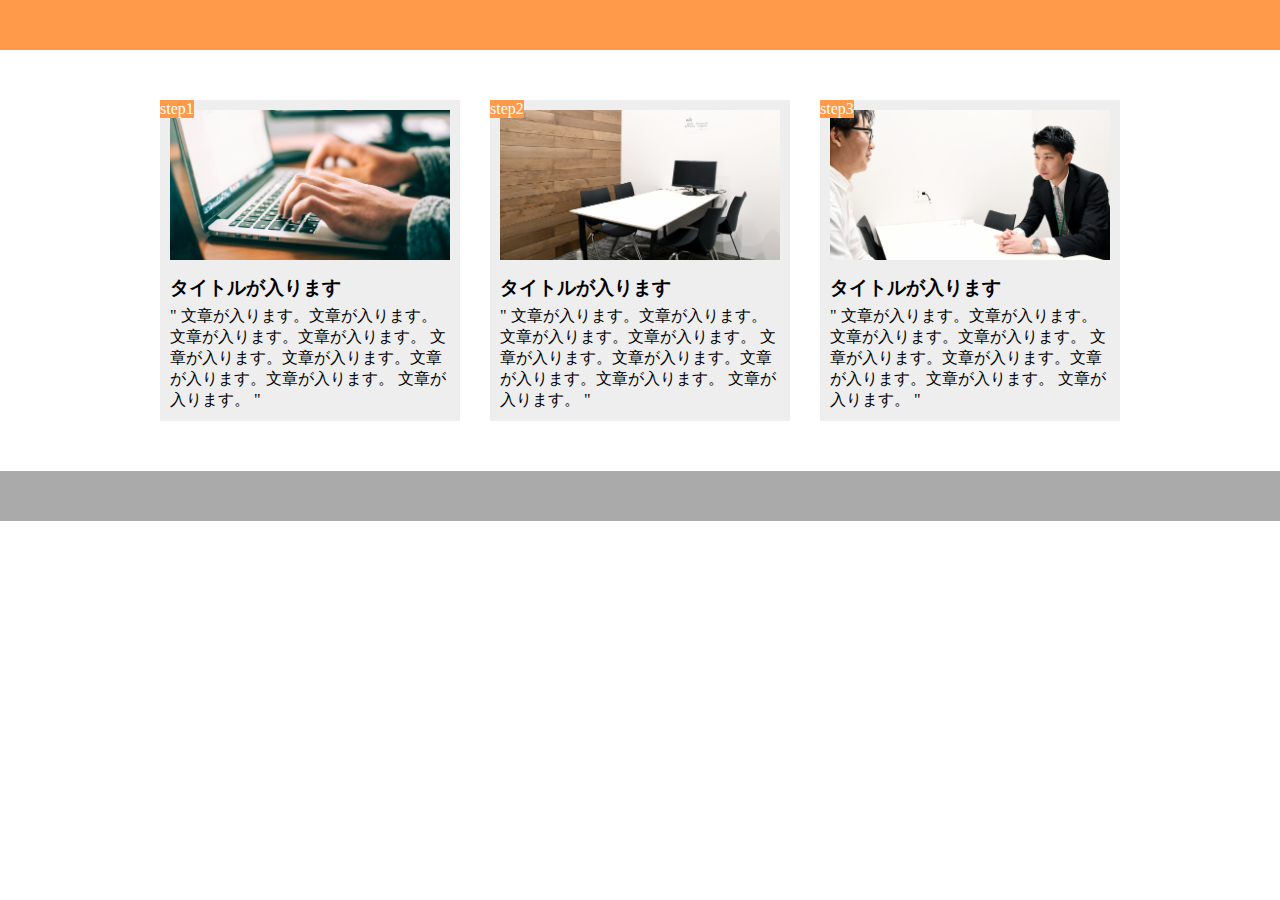
<file: chapter10_exercise/index.html>
<!DOCTYPE html>
<html lang="ja">
  <head>
    <meta charset="UTF-8">
    <meta name="viewport" content="width=devicw-width,initial-scale=1.0">
    <title>演習問題１０</title>
    <link rel="stylesheet" href="style.css">
  </head>
  <body>
    <header></header>
    <main>
      <div class="step-box">
        <div class="step-img1 step-img"></div>
        <span class="step-num">step1</span>
        <h3 class="title">タイトルが入ります</h3>
        <p class="text">
          " 文章が入ります。文章が入ります。文章が入ります。文章が入ります。
          文章が入ります。文章が入ります。文章が入ります。文章が入ります。
          文章が入ります。 "
        </p>
      </div>
      <div class="step-box">
        <div class="step-img2 step-img"></div>
        <span class="step-num">step2</span>
        <h3 class="title">タイトルが入ります</h3>
        <p class="text">
          " 文章が入ります。文章が入ります。文章が入ります。文章が入ります。
          文章が入ります。文章が入ります。文章が入ります。文章が入ります。
          文章が入ります。 "
        </p>
      </div>
      <div class="step-box">
        <div class="step-img3 step-img"></div>
        <span class="step-num">step3</span>
        <h3 class="title">タイトルが入ります</h3>
        <p class="text">
          " 文章が入ります。文章が入ります。文章が入ります。文章が入ります。
          文章が入ります。文章が入ります。文章が入ります。文章が入ります。
          文章が入ります。 "
        </p>
      </div>
    </main>
    <footer></footer>
  </body>
</html>
</file>
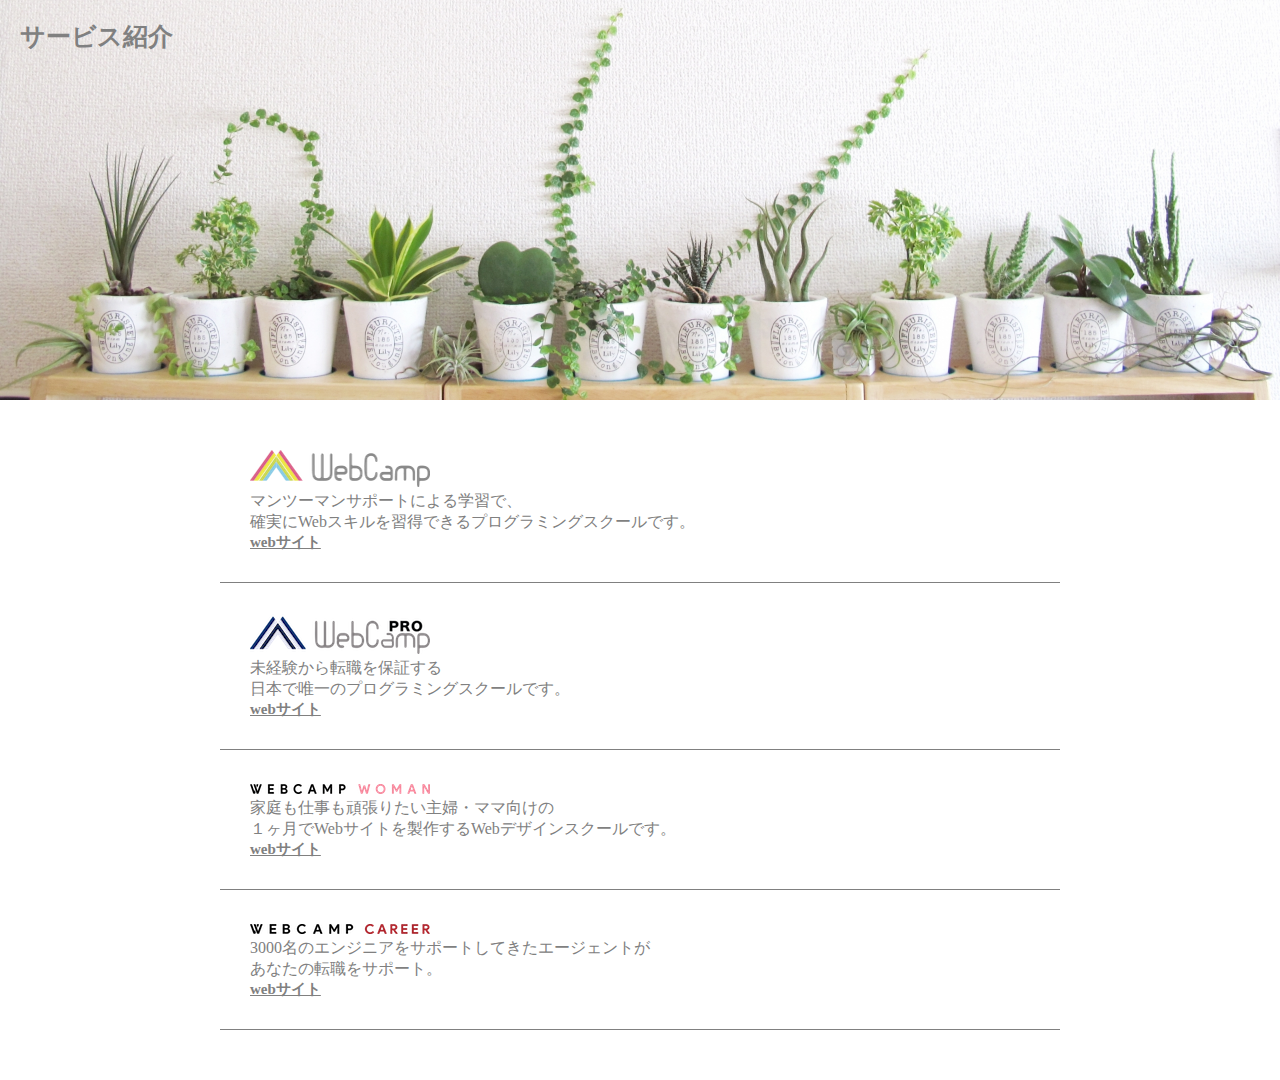
<file: chapter7_exercise/index.html>
<!DOCTYPE html>
<html lang="ja">
  <head>
    <meta charset="UTF-8">
    <title>7章演習問題</title>
    <link rel="stylesheet" href="style.css">
  </head>
  <body>
    <div class="main-visual">
      <div class="main-text-box">
        <h1 class="main-text">サービス紹介</h1>
      </div>
    </div>
    <main>
      <section class="contents">
        <img src="img/wc-logo.png">
        <p class="text">
          マンツーマンサポートによる学習で、<br>
          確実にWebスキルを習得できるプログラミングスクールです。
        </p>
        <h2 class="under-text">
          <a href="">
            webサイト
          </a>
        </h2>
      </section>
      <section class="contents">
        <img src="img/wcp-logo.png">
        <p class="text">
          未経験から転職を保証する<br>
          日本で唯一のプログラミングスクールです。
        </p>
        <h2 class="under-text">
          <a href="">
            webサイト
          </a>
        </h2>
      </section>
      <section class="contents">
        <img src="img/wcw-logo.png">
        <p class="text">
          家庭も仕事も頑張りたい主婦・ママ向けの<br>
          １ヶ月でWebサイトを製作するWebデザインスクールです。
        </p>
        <h2 class="under-text">
          <a href="">
            webサイト
          </a>
        </h2>
      </section>
      <section class="contents">
        <img src="img/wcc-logo.png">
        <p class="text">
          3000名のエンジニアをサポートしてきたエージェントが<br>
          あなたの転職をサポート。
        </p>
        <h2 class="under-text">
          <a href="">
            webサイト
          </a>
        </h2>
      </section>
    </main>
  </body>
</html>
</file>
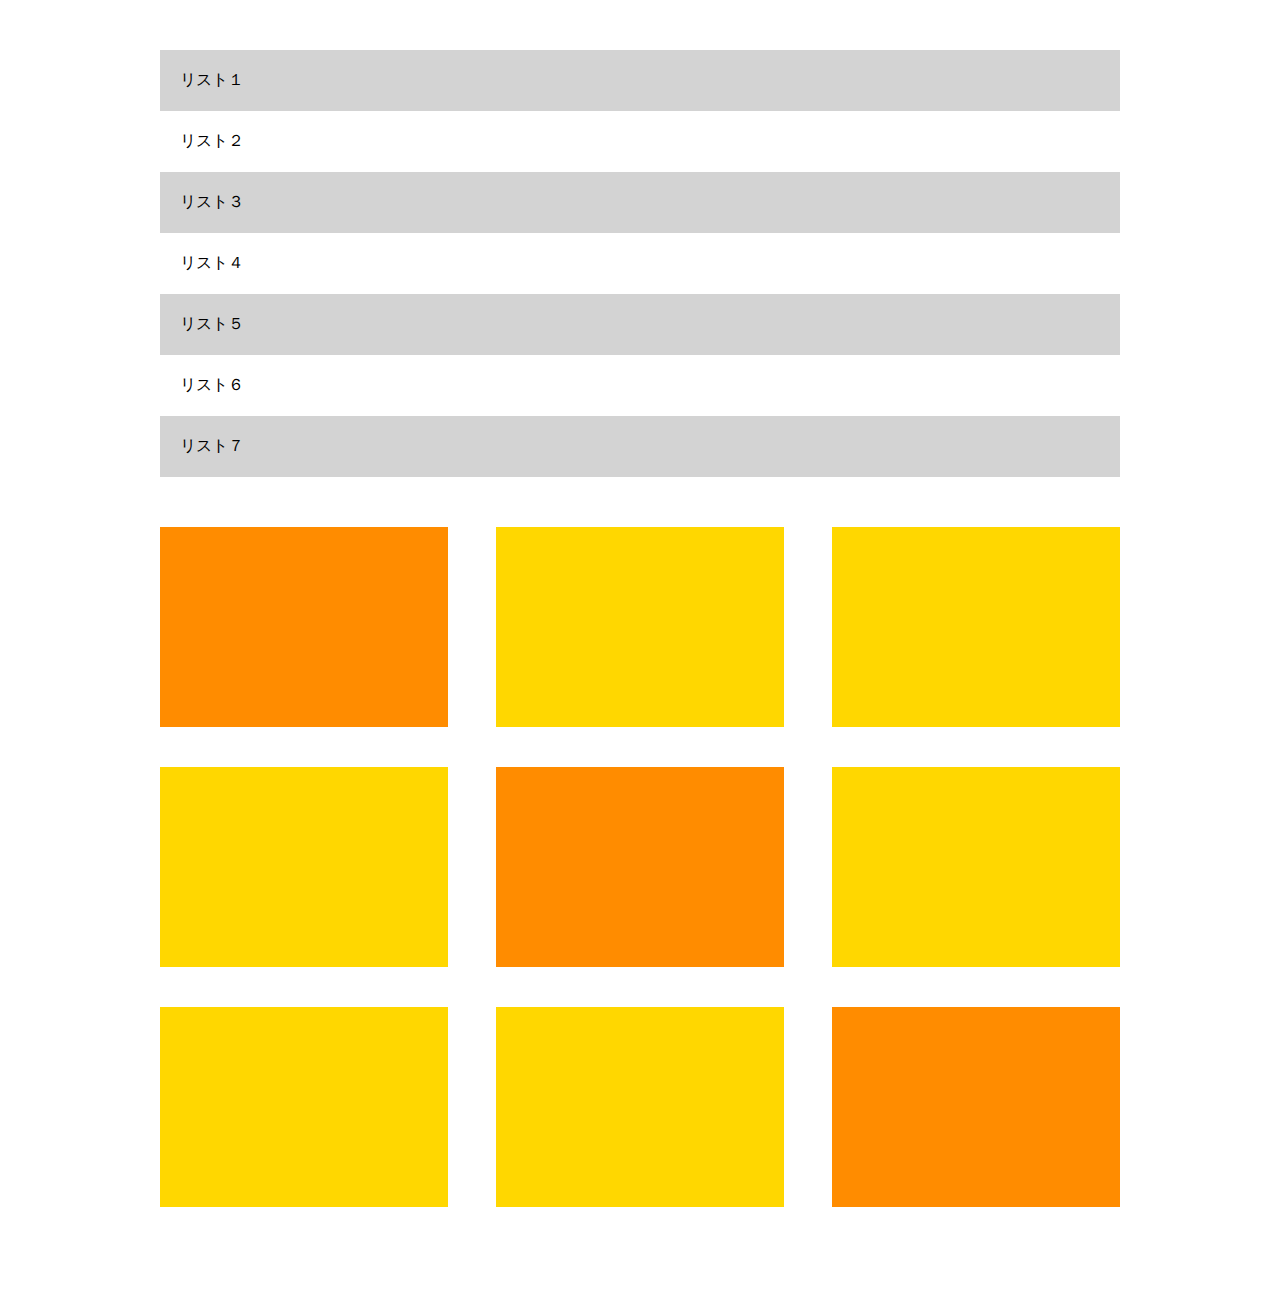
<file: chapter8_exercise/index.html>
<!DOCTYPE html>
<html lang="ja">
  <head>
    <meta charset="UTF-8">
    <title>8章演習問題</title>
    <link rel="stylesheet" href="style.css">
  </head>
  <body>
    <ul class="list-box">
      <li>リスト１</li>
      <li>リスト２</li>
      <li>リスト３</li>
      <li>リスト４</li>
      <li>リスト５</li>
      <li>リスト６</li>
      <li>リスト７</li>
    </ul>
    <section class="box-box">
      <div class="box1 orange rectangle"></div>
      <div class="box2 yellow rectangle"></div>
      <div class="box3 yellow rectangle"></div>
      <div class="box4 yellow rectangle"></div>
      <div class="box5 orange rectangle"></div>
      <div class="box6 yellow rectangle"></div>
      <div class="box7 yellow rectangle"></div>
      <div class="box8 yellow rectangle"></div>
      <div class="box9 orange rectangle"></div>
    </section>
  </body>
</html>
</file>
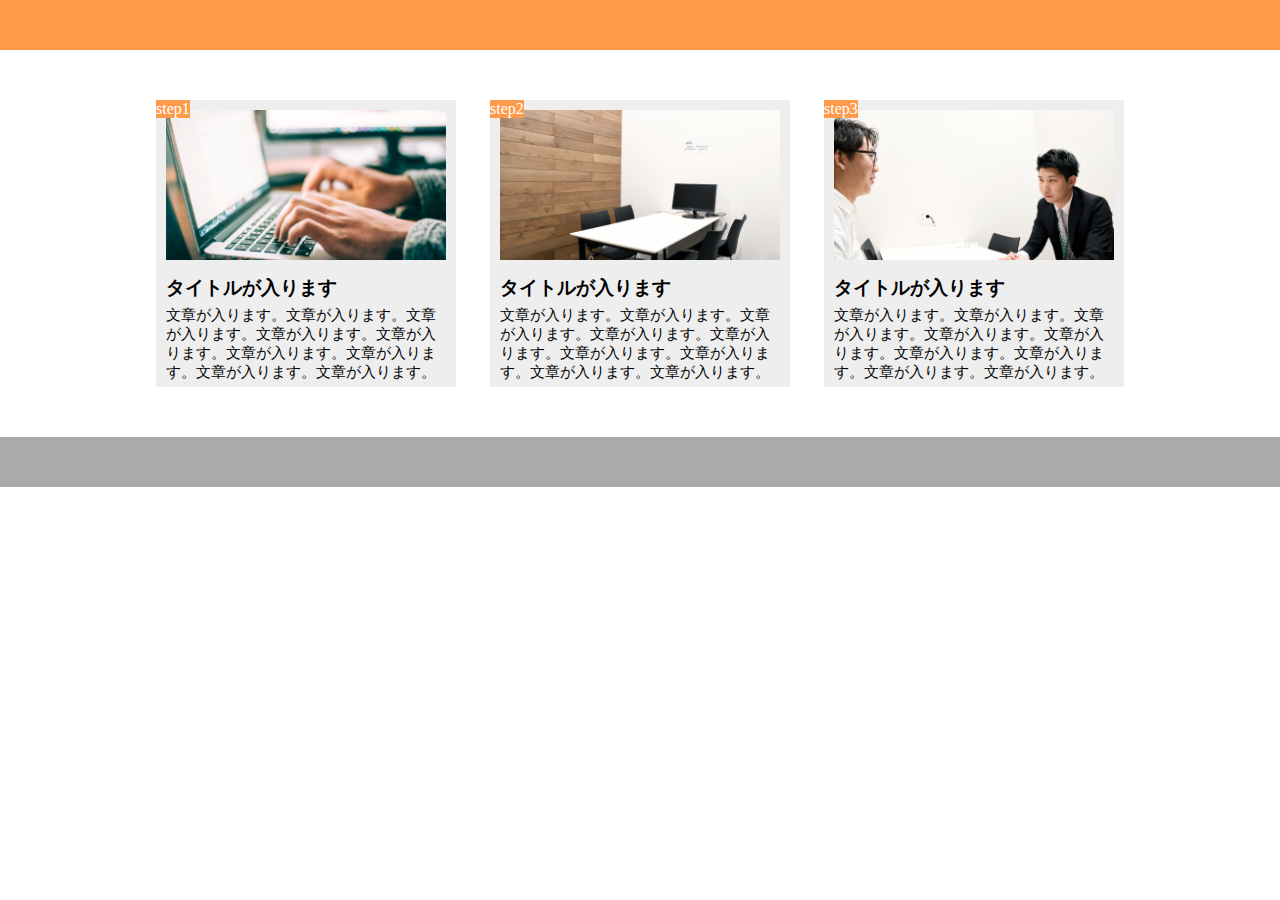
<file: chapter9_exercise2/index.html>
<!DOCTYPE html>
<html lang="ja">
  <head>
    <meta charset="UTF-8">
    <link rel="stylesheet" href="style.css">
    <title>９章演習問題２</title>
  </head>
  <body>
    <header></header>
    <main class="BIG-box">
      <section class="flame">
        <div class="step">step1</div>
        <div class="image-box">
          <div class="image1"></div>
        </div>
        <div class="text-box">
          <h3>タイトルが入ります</h3>
          <p>文章が入ります。文章が入ります。文章が入ります。文章が入ります。文章が入ります。文章が入ります。文章が入ります。文章が入ります。文章が入ります。</p>
        </div>
      </section>
      <section class="flame">
        <div class="step">step2</div>
        <div class="image-box">
          <div class="image2"></div>
        </div>
        <div class="text-box">
          <h3>タイトルが入ります</h3>
          <p>文章が入ります。文章が入ります。文章が入ります。文章が入ります。文章が入ります。文章が入ります。文章が入ります。文章が入ります。文章が入ります。</p>
        </div>
      </section>
      <section class="flame">
        <div class="step">step3</div>
        <div class="image-box">
          <div class="image3"></div>
        </div>
        <div class="text-box">
          <h3>タイトルが入ります</h3>
          <p>文章が入ります。文章が入ります。文章が入ります。文章が入ります。文章が入ります。文章が入ります。文章が入ります。文章が入ります。文章が入ります。</p>
        </div>
      </section>
    </main>
    <footer></footer>
  </body>
</html>
</file>
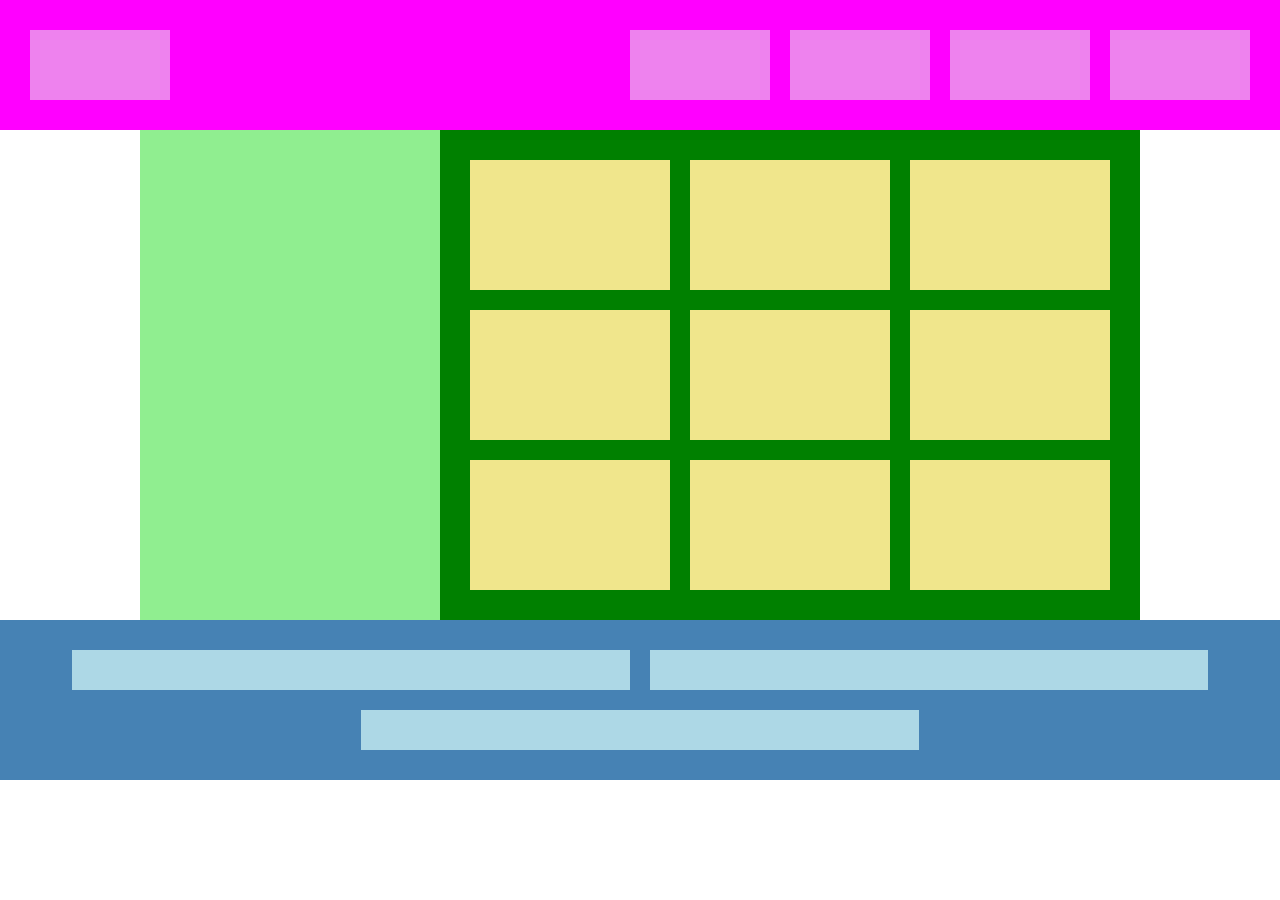
<file: flexbox_exercise/index.html>
<!DOCTYPE html>
<html lang="ja">
  <head>
    <meta charset="UTF-8" />
    <link rel="stylesheet" href="style.css" />
    <title>flexレイアウト演習問題</title>
  </head>
  <body>
    <div class="header">
      <div class="head-box"></div>
      <div class="head-box"></div>
      <div class="head-box"></div>
      <div class="head-box"></div>
      <div class="head-box"></div>
    </div>
    <div class="main">
      <div class="main-left"></div>
      <div class="main-right">
        <div class="box"></div>
        <div class="box"></div>
        <div class="box"></div>
        <div class="box"></div>
        <div class="box"></div>
        <div class="box"></div>
        <div class="box"></div>
        <div class="box"></div>
        <div class="box"></div>
      </div>
    </div>
    <div class="footer">
      <div class="foot-box"></div>
      <div class="foot-box"></div>
      <div class="foot-box"></div>
    </div>
  </body>
</html>
</file>
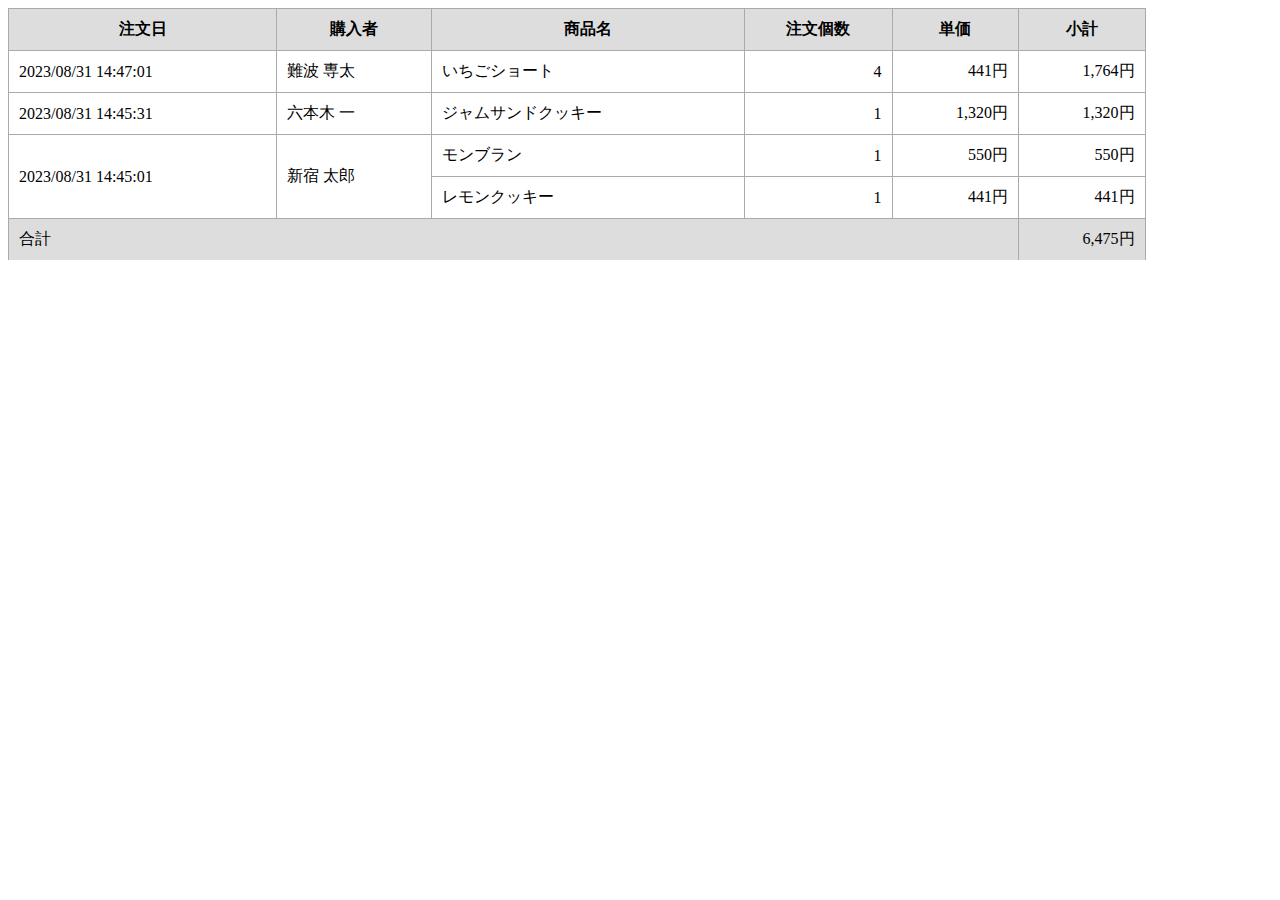
<file: table_practice/index.html>
<!DOCTYPE html>
<html lang="ja">
  <head>
    <meta charset="UTF-8">
    <!--stylesheetを使わないのは初めて！-->
    <title>table要素練習</title>
    <style>
      table.is_border {
        width: 90%;
        border-collapse: collapse;
        border-spacing: 0;
      }
      
      table.is_border tfoot {
        background-color: #ddd;  
      }
      
      table.is_border thead {
        background-color: #ddd;
        text-align: center;
      }
      
      table.is_border th {
        border-width: 1px 1px 0;
        padding: 10px;
        border-style: solid;
        border-color: #aaa;
      }
      
      table.is_border td {
        border-width: 1px 1px 0;
        padding: 10px;
        border-style: solid;
        border-color: #aaa;
      }
      
      .table.is_border tr:last-child td {
        border-width: 1px;
      }
      
      td.is_num {
        text-align: right;
      }
    </style>
  </head>
  <body>
    <table class="is_border">
      <thead>
        <tr>
          <th>注文日</th>
          <th>購入者</th>
          <th>商品名</th>
          <th>注文個数</th>
          <th>単価</th>
          <th>小計</th>
        </tr>
      </thead>
      <tbody>
        <tr>
          <td>2023/08/31 14:47:01</td>
          <td>難波 専太</td>
          <td>いちごショート</td>
          <td class="is_num">4</td>
          <td class="is_num">441円</td>
          <td class="is_num">1,764円</td>
        </tr>
        <tr>
          <td>2023/08/31 14:45:31</td>
          <td>六本木 一</td>
          <td>ジャムサンドクッキー</td>
          <td class="is_num">1</td>
          <td class="is_num">1,320円</td>
          <td class="is_num">1,320円</td>
        </tr>
        <tr>
          <td rowspan="2">2023/08/31 14:45:01</td>
          <td rowspan="2">新宿 太郎</td>
          <td>モンブラン</td>
          <td class="is_num">1</td>
          <td class="is_num">550円</td> 
          <td class="is_num">550円</td>
        </tr>
        <tr>
          <td>レモンクッキー</td>
          <td class="is_num">1</td>
          <td class="is_num">441円</td>
          <td class="is_num">441円</td>
        </tr>
      </tbody>
      <tfoot>
        <tr>
          <td colspan="5">合計</td>
          <td class="is_num">6,475円</td>
        </tr>
      </tfoot>
    </table>
  </body>
</html>
</file>
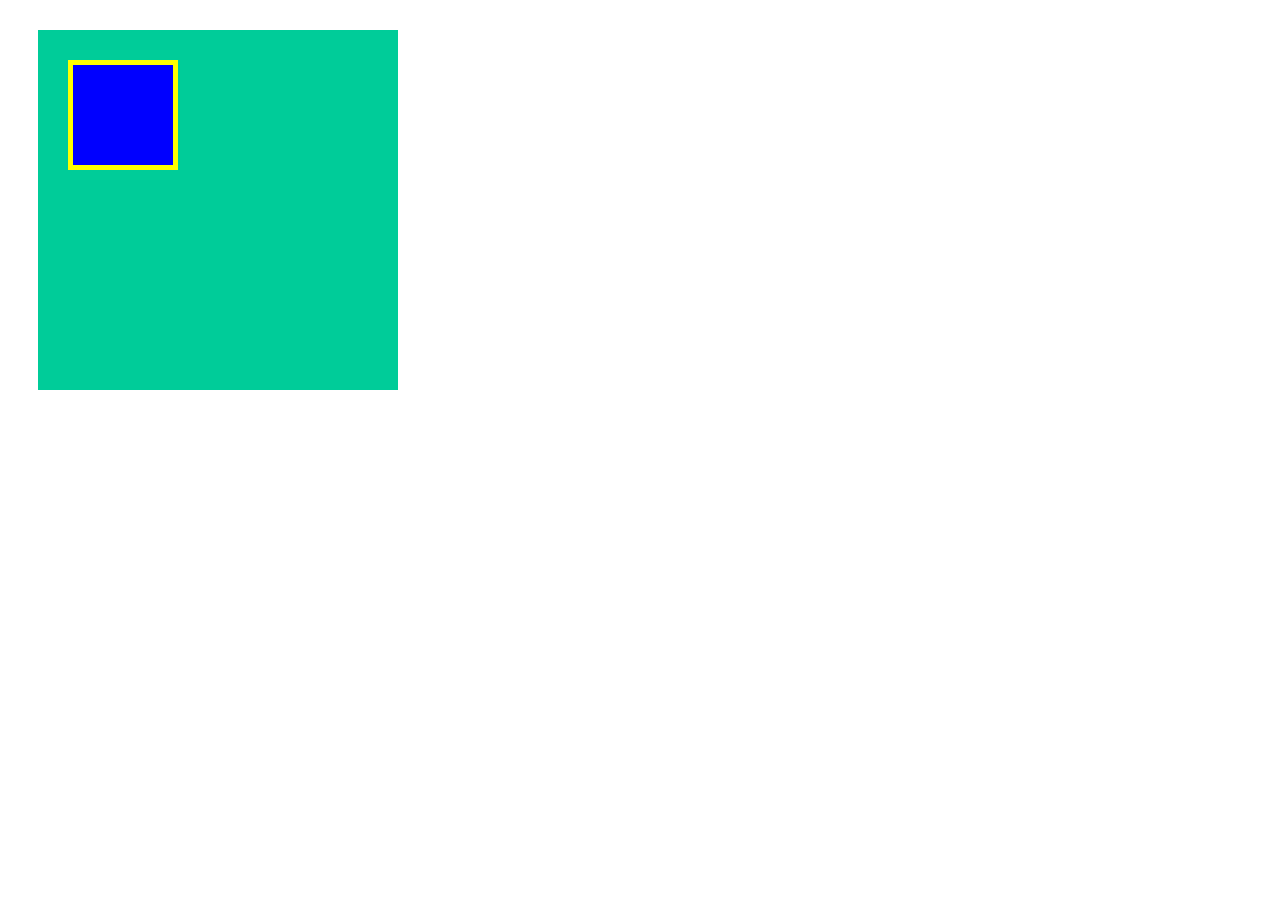
<file: box/box.html>
<!DOCTYPE html>
<html lang=ja>
  <head>
    <meta charset="UTF-8">
    <link rel="stylesheet" href="box.css">
    <title>BOX</title>
  </head>

  <body>
    <div class="box1">
      <div class="box2"></div>
    </div>
  </body>
</file>
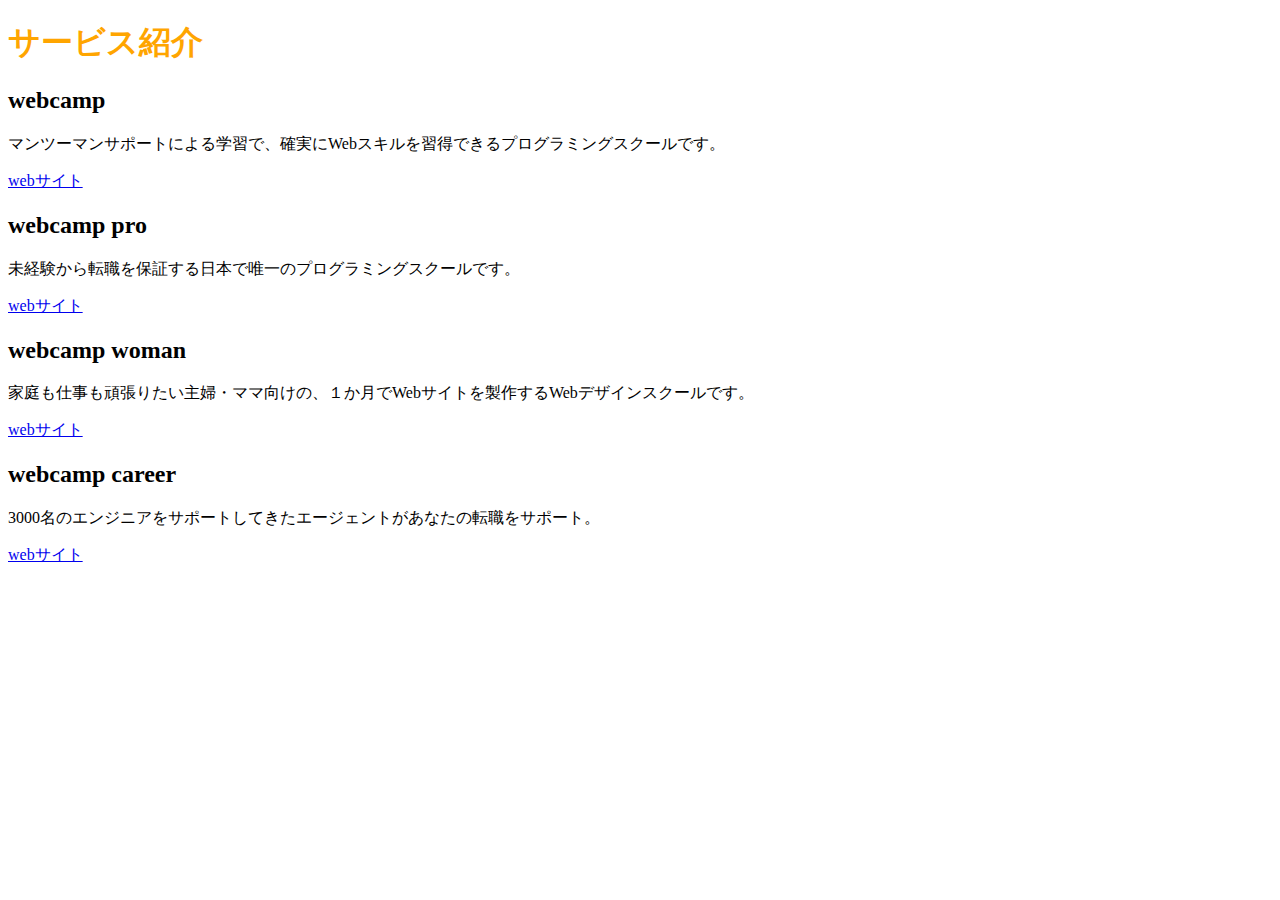
<file: chapter2_exercise/chapter2_exercise.html>
<!DOCTYPE HTML>
<html lang="ja">
  <head>
    <meta charset="UTF-8">
    <title>演習課題２</title>
    <link rel="stylesheet" href="chapter2_exercise.css"/>
  </head>

  <body>
    <h1>サービス紹介</h1>
    <h2>webcamp</h2>
    <p>マンツーマンサポートによる学習で、確実にWebスキルを習得できるプログラミングスクールです。</p>
    <a href="https://web-camp.io/courses/webDesign/">webサイト</a>
    <h2>webcamp pro</h2>
    <p>未経験から転職を保証する日本で唯一のプログラミングスクールです。</p>
    <a href="https://web-camp.io/courses/programming/">webサイト</a>
    <h2>webcamp woman</h2>
    <p>家庭も仕事も頑張りたい主婦・ママ向けの、１か月でWebサイトを製作するWebデザインスクールです。</p>
    <a href="https://web-camp.io/courses/newGraduate/">webサイト</a>
    <h2>webcamp career</h2>
    <p>3000名のエンジニアをサポートしてきたエージェントがあなたの転職をサポート。</p>
    <a href="https://web-camp.io/courses/webApplication/">webサイト</a>
  </body>
</html>
</file>
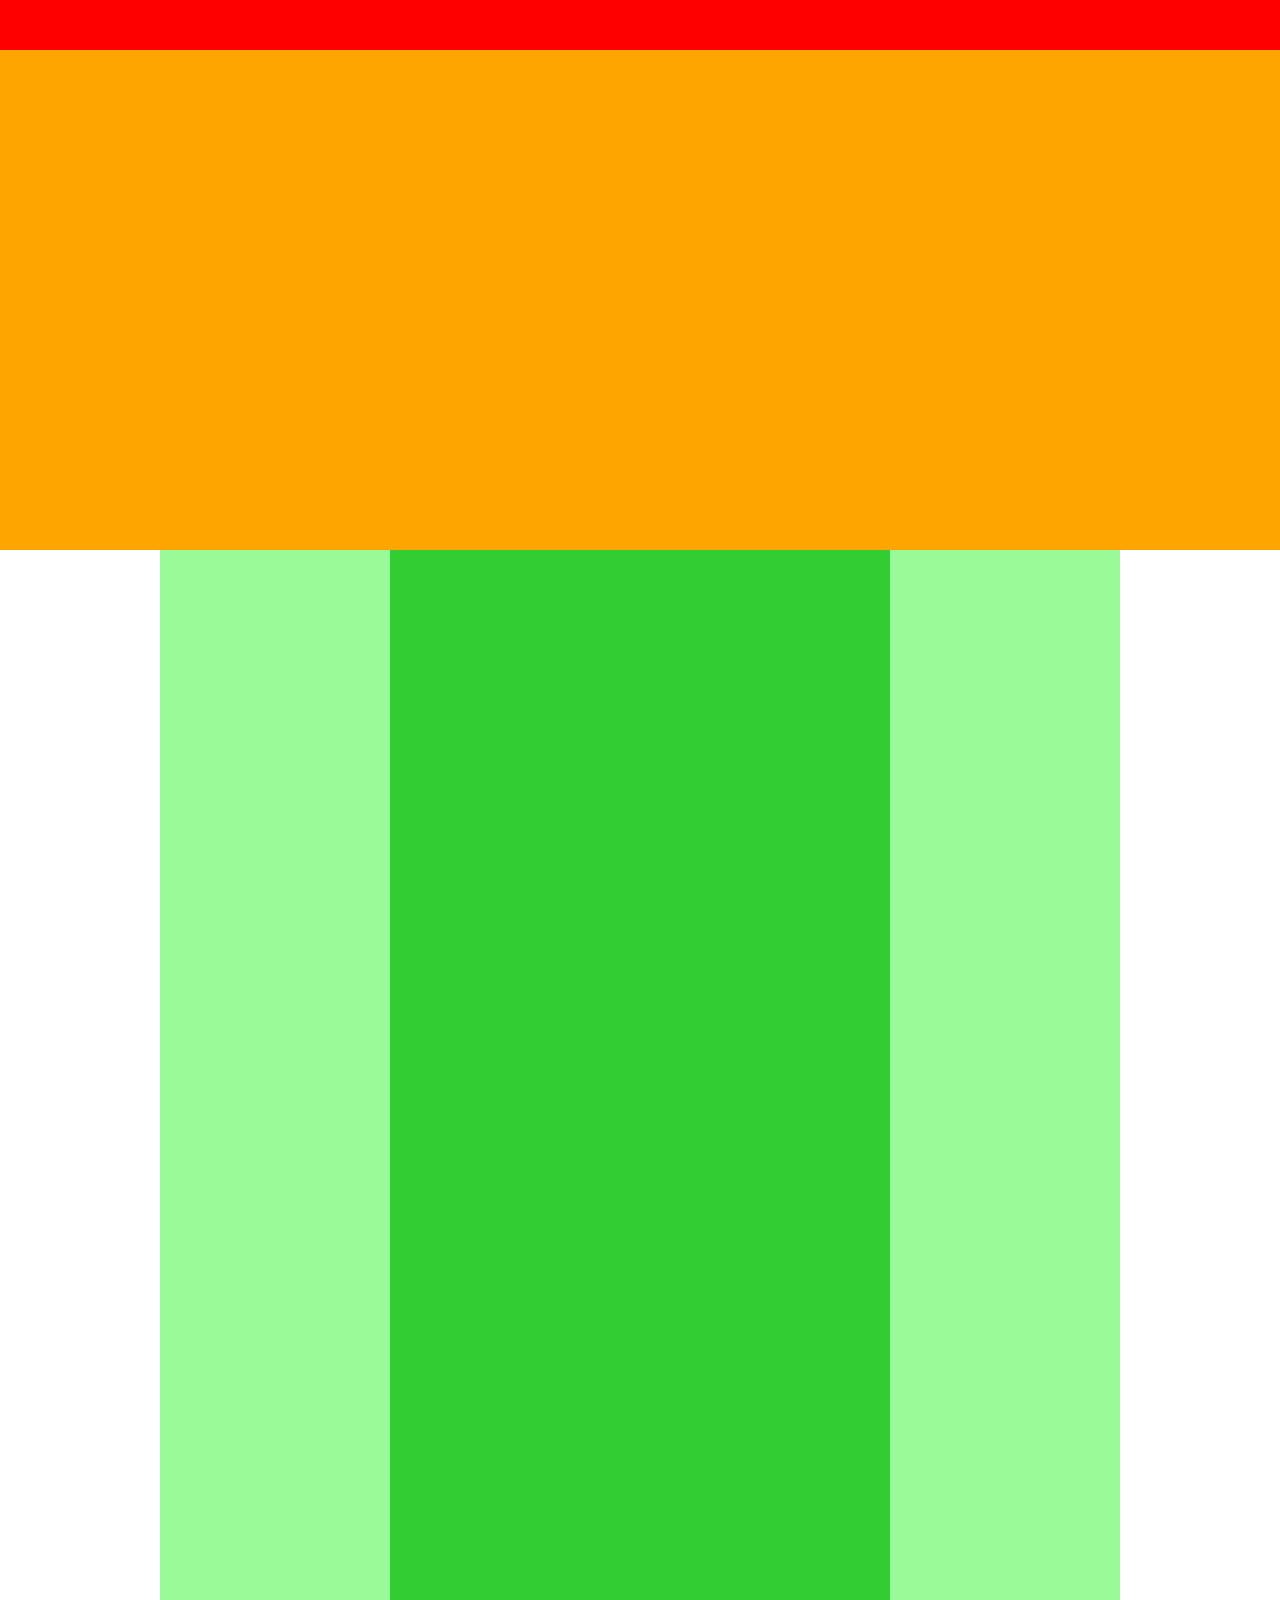
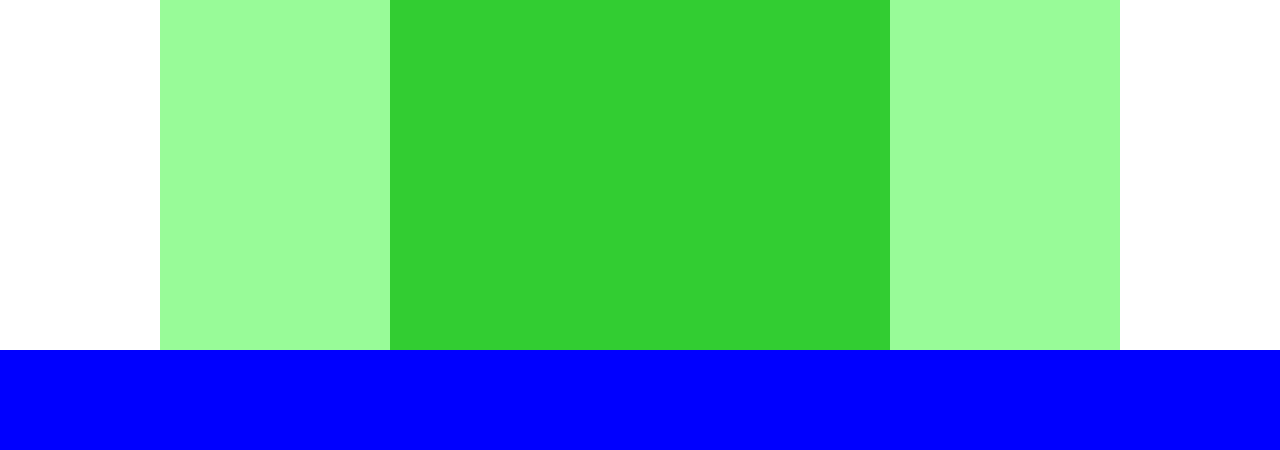
<file: chapter4_exercise/chapter4_exercise.html>
<!DOCTYPE html>
<html lang="ja">
  <head>
    <meta charset="UTF-8"/>
    <link rel="stylesheet" href="chapter4_exercise.css"/>
    <title>4章演習問題</title>
  </head>

  <body>
    <div class="header"></div>
    <div class="main-visual"></div>
    <div class="main">
      <div class="main-left"></div>
      <div class="main-mid"></div>
      <div class="main-right"></div>
    </div>
    <div class="footer"></div>
  </body>
</html>
</file>
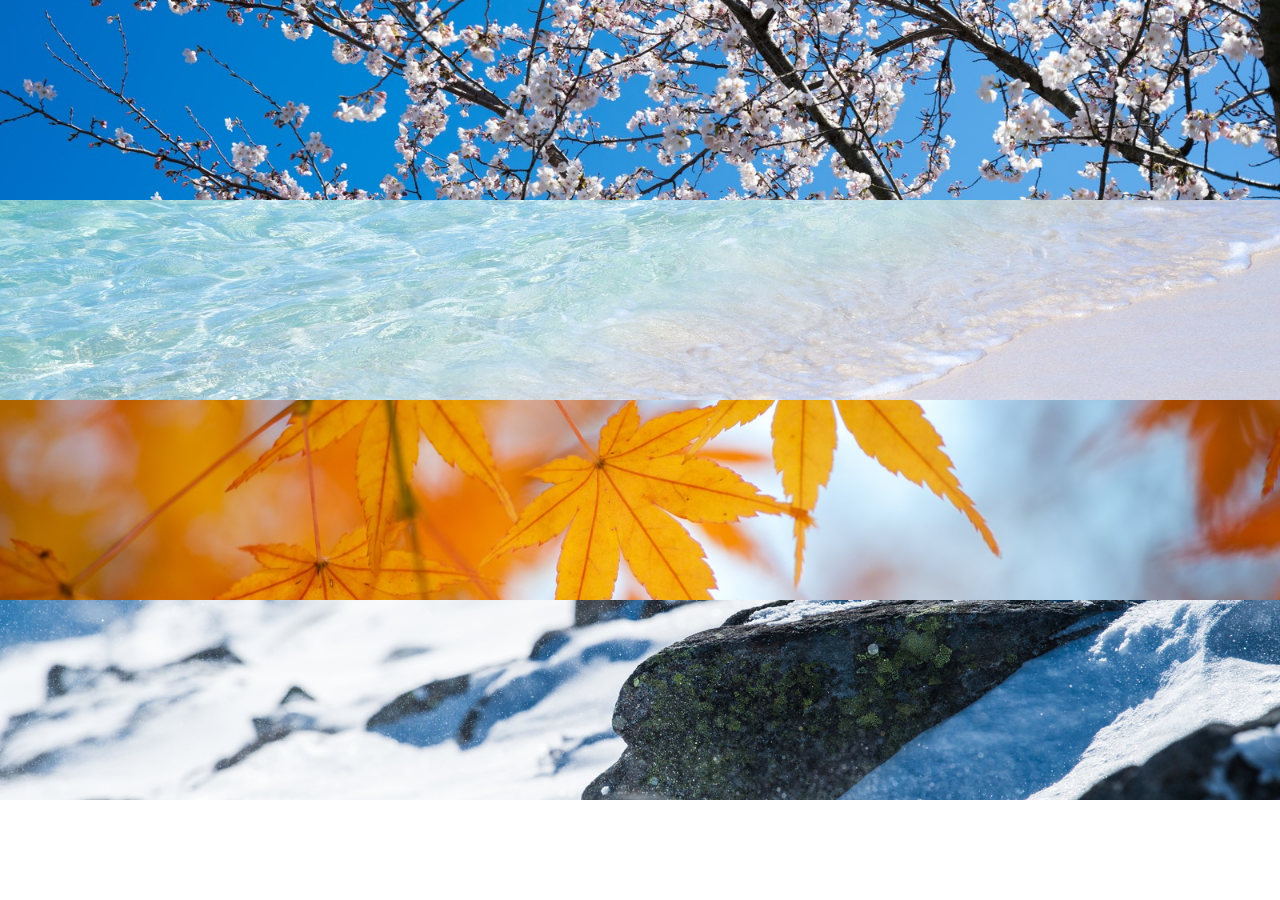
<file: chapter6_exercise/chapter6_exercise.html>
<!DOCTYPE html>
<html lang="ja">
  <head>
    <meta charset="UTF-8" />
    <title>6章演習問題</title>
    <link rel="stylesheet" href="chapter6_exercise.css" />
  </head>

  <body>
    <div class="main">
      <div class="main-img-spr"></div>
      <div class="main-img-sum"></div>
      <div class="main-img-aut"></div>
      <div class="main-img-win"></div>
    </div>
  </body>
</html>
</file>
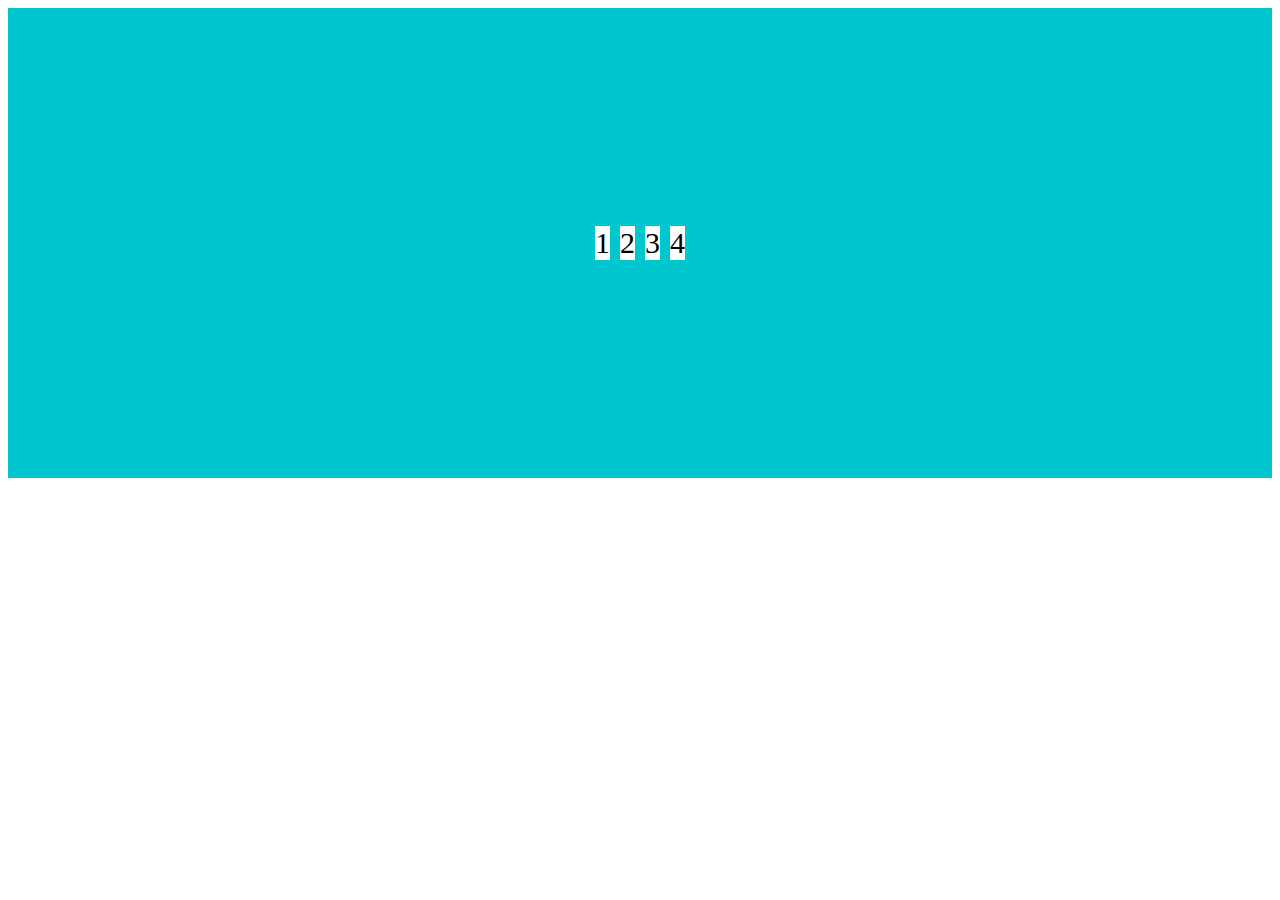
<file: flex/flex.html>
<!DOCTYPE html>
<html lang="ja">
  <head>
    <meta charset="UTF-8" />
    <link rel="stylesheet" href="style.css" />
    <title>flexbox</title>
  </head>
  <body>
    <div class="flex">
      <div>1</div>
      <div>2</div>
      <div>3</div>
      <div>4</div>
    </div>
  </body>
</html>
</file>
<file: chapter10_exercise/style.css>
* {
  margin: 0;
  padding: 0;
  box-sizing: border-box;
}

header {
  width: 100%;
  height: 50px;
  background-color: #ff9a4b;
}

main {
  width: 960px;
  margin: 50px auto;
  display: flex;
}

.step-box {
  width: 300px;
  margin-right: 30px;
  padding: 10px;
  position: relative;
  background-color: #eee;
}

.step-box:last-child {
  margin-right: 0;
}

.step-img {
  height: 150px;
  background-size: cover;
  background-position: bottom;
}

.step-img1 {
  background-image: url(img/flow01.png);
}

.step-img2 {
  background-image: url(img/flow02.png);
}

.step-img3 {
  background-image: url(img/flow03.png);
}

.step-num {
  color: #fff;
  background-color: #ff9a4b;
  position: absolute;
  top: 0;
  left: 0;
}

.title {
  margin: 15px 0 5px;
}

footer {
  width: 100%;
  height: 50px;
  background-color: #aaa;
}

@media screen and (max-width: 768px) {
  main {
    width: 100%;
    display: block;
  }

  .step-box {
  width: 90%;
  margin: 0 5% 20px 5%;
  padding: 10px;
  position: relative;
  background-color: #eee;
}

.step-box:last-child {
  margin-right: auto;
  margin-bottom: 0;
}

.step-img {
  height: 150px;
  background-size: cover;
  background-position: bottom;
}

.title {
  margin: 15px 0 0;
}
</file>
<file: chapter7_exercise/style.css>
* {
  margin: 0;
  padding: 0;
  box-sizing: border-box;
}

a {
  color: grey;
  font-style: normal;
}

.main-visual {
  height: 400px;
  background-image: url(img/mv.jpg);
  background-size: 100% auto;
  background-position: bottom;
}

.main-text-box {
  padding: 20px;
}

.main-text {
  color: grey;
  font-size: 25px;
}

main {
  width: 840px;
  margin: 20px auto 50px auto;
  color: grey;
}

.contents {
  padding: 30px;
  border-bottom: 1px solid grey;
}

.under-text {
  font-size: 15px;
}
</file>
<file: chapter8_exercise/style.css>
* {
  margin: 0;
  padding: 0;
  box-sizing: border-box;
}

.list-box {
  width: 960px;
  margin: 50px auto;
  list-style: none;
}

li {
  padding:20px;
}

li:nth-child(odd) {
  background-color: lightgrey;
}

.box-box {
  width: 960px;
  margin: 50px auto;
  display: flex;
  flex-wrap: wrap;
}

.orange {
  background-color: darkorange;
}

.yellow {
  background-color: gold;
}

.rectangle {
  width: 30%;
  padding-top: 200px;
  margin-bottom: 40px;
  margin-right: 5%;
}

.rectangle:nth-of-type(3n) {
  margin-right: 0;
}
</file>
<file: chapter9_exercise2/style.css>
* {
  margin: 0;
  padding: 0;
  box-sizing: border-box;
}

header {
  padding-bottom: 50px;
  background-color: #FF9A4B;
}

.BIG-box {
  margin: 0 auto;
  text-align: center;
}

.flame {
  margin: 50px auto;
  display: inline-block;
  position: relative;
}

.flame:nth-child(2) {
  padding: 0 30px;
}

.step {
  color: white;
  background-color: #FF9A4B;
  position: absolute;
}

.image-box {
  width: 300px;
  padding: 10px;
  background-color: #EEE;
}

.image1 {
  width: auto;
  height: 150px;
  background-image: url(img/flow01.png);
  background-size: cover;
  background-position: center;
}

.image2 {
  width: auto;
  height: 150px;
  background-image: url(img/flow02.png);
  background-size: cover;
  background-position: center;
}

.image3 {
  width: auto;
  height: 150px;
  background-image: url(img/flow03.png);
  background-size: cover;
  background-position: center;
}

.text-box {
  width: 300px;
  padding: 5px 10px;
  background-color: #EEE; 
  text-align: left;
}

h3 {
  padding-bottom: 5px;
}

p {
  font-size: 15px;
}

footer {
  padding-top: 50px;
  background-color: #AAA;
}
</file>
<file: flexbox_exercise/style.css>
* {
  margin: 0;
  padding: 0;
  box-sizing: border-box;
}

.header {
  padding: 30px 20px;
  background-color: #ff00ff;
  display: flex;
  justify-content: flex-end;
}

.head-box {
  height: 70px;
  flex-basis: 140px;
  margin: 0 10px;
  background-color: #ee82ee;
}

.head-box:first-child {
  margin-right: auto;
}

.main {
  display: flex;
  justify-content: center;
}

.main-left {
  width: 300px;
  background-color: #90ee90;
}

.main-right {
  background-color: green;
  padding: 20px;
  display: flex;
  max-width: 700px;
  flex-grow: 1;
  flex-wrap: wrap;
  justify-content: center;
}

.box {
  background-color: #f0e68c;
  height: 130px;
  margin: 10px;
  flex-basis: 200px;
  
}

.footer {
  background-color: #4682b4;
  padding: 20px;
  display: flex;
  flex-wrap: wrap;
  justify-content: center;
}

.foot-box {
  margin: 10px;
  height: 40px;
  background-color: #add8e6;
  flex-basis: 45%;
  max-width:600px;
}
</file>
<file: box/box.css>
.box1{
  width: 300px;
  height: 300px;
  background-color: #00CC99;
  margin: 30px;
  padding: 30px;
}

.box2{
  width: 100px;
  height: 100px;
  background-color: blue;
  border: 5px solid yellow;
}
</file>
<file: chapter2_exercise/chapter2_exercise.css>
h1{
  color: orange;
}
</file>
<file: chapter4_exercise/chapter4_exercise.css>
* {
  margin: 0;
  padding: 0;
  box-sizing: border-box;
}

.header {
  width: 100%;
  height: 50px;
  background-color: red;
}

.main-visual {
  width: 100%;
  height: 500px;
  background-color: orange;
}

.main {
  width: 960px;
  margin: 0 auto;
  display: flex;
  justify-content: center;
}

.main-left {
  width: 230px;
  height: 1400px;
  background-color: palegreen;
}

.main-mid {
  width: 500px;
  height: 1400px;
  background-color: limegreen;
}

.main-right {
  width: 230px;
  height: 1400px;
  background-color: palegreen;
}

.footer {
  width: 100%;
  height: 100px;
  background-color: blue;
}
</file>
<file: chapter6_exercise/chapter6_exercise.css>
* {
  margin: 0;
  padding: 0;
  box-sizing: border-box;
}

.main {

}

.main-img-spr {
  width: 100%;
  height: 200px;
  background-image: url(img/box1.jpg);
  background-size: cover;
  background-position: center;
}

.main-img-sum {
  height: 200px;
  background-image: url(img/box2.jpg);
  background-size: cover;
  background-position: center;
}

.main-img-aut {
  width: 100%;
  height:200px;
  background-image: url(img/box3.jpg);
  background-size: cover;
  background-position: center;
}

.main-img-win {
  width: 100%;
  height: 200px;
  background-image: url(img/box4.jpg);
  background-size: cover;
  background-position: center;
}
</file>
<file: flex/style.css>
/*リセット書かないらしい？*/

.flex {
  background-color: #00c7ce;
  height: 50vh;
  padding: 10px;
  display: flex;
  justify-content: center;
  align-items: center;
  flex-direction: ;
}

.flex > div {
  background-color: #fff;
  margin: 5px;
  font-size: 30px;
}
</file>
